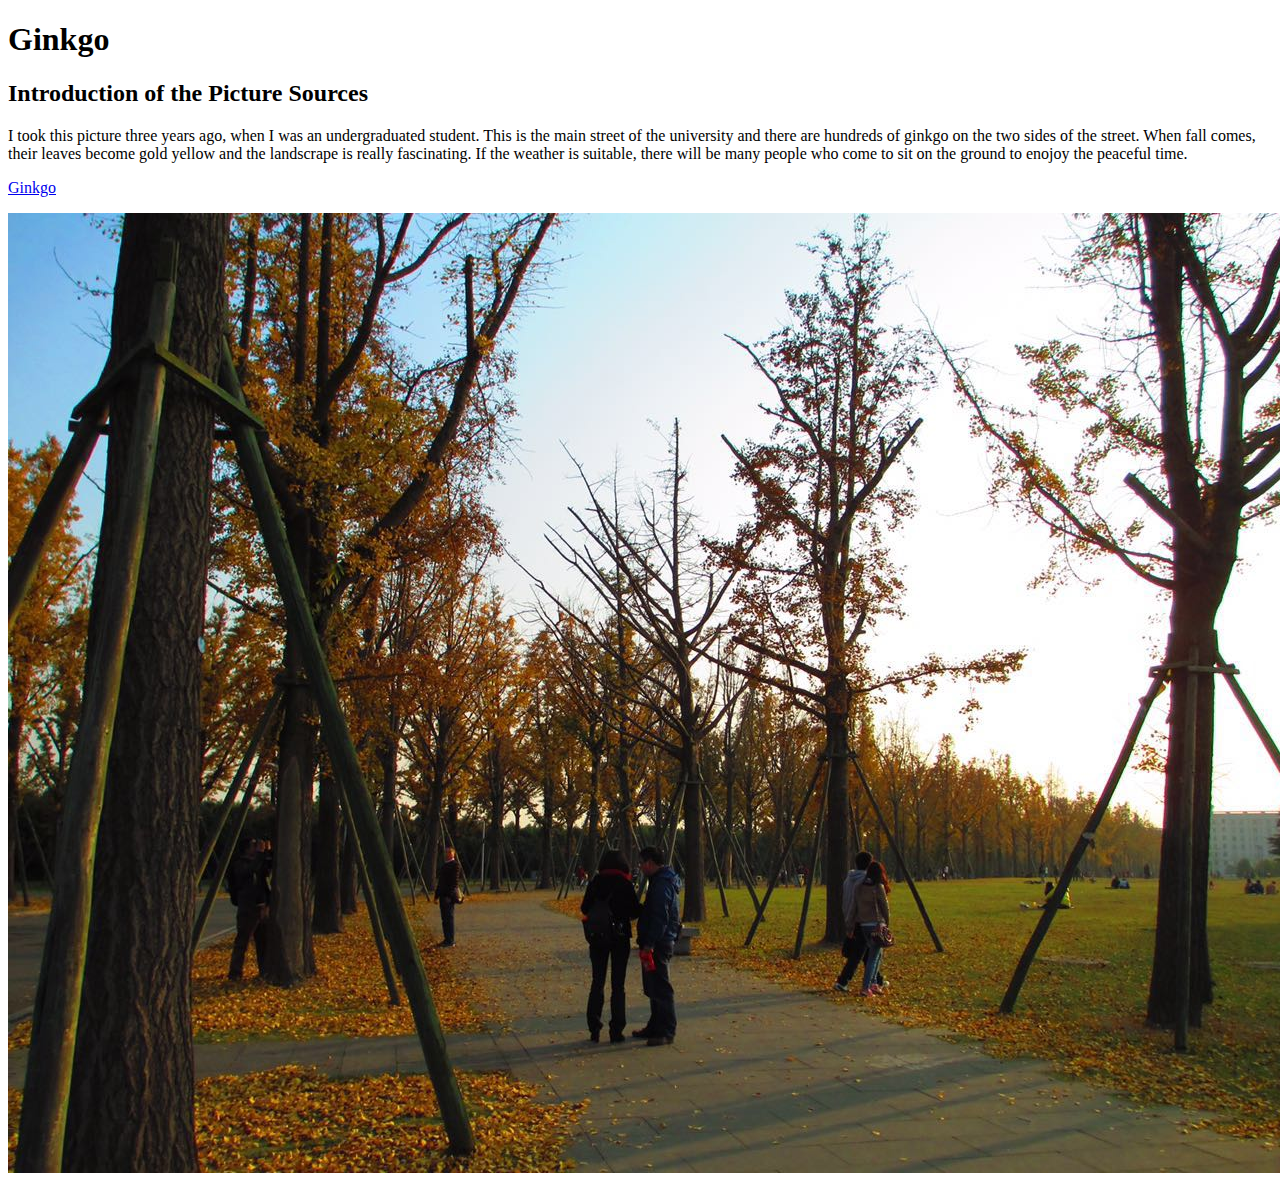
<file: assignment01/index.html>
<!DOCTYPE html>

<html>
<head>
    <meta charset="utf-8">
    <title>Ginkgo</title>
</head>

<body>
    <h1>Ginkgo</h1>
    <div>
    <h2>Introduction of the Picture Sources</h2>
    <p>I took this picture three years ago, when I was an undergraduated student. This is the main street of the university and there are hundreds of ginkgo on the two sides of the street. When fall comes, their leaves become gold yellow and the landscrape is really fascinating. If the weather is suitable, there will be many people who come to sit on the ground to enojoy the peaceful time.</p>
    </div>
    <p><a href="ginkgo.html">Ginkgo</a></p>
    <img src="images/ginkgo1.jpeg" alt="Ginkgo Picture">
</body>

</html>
</file>
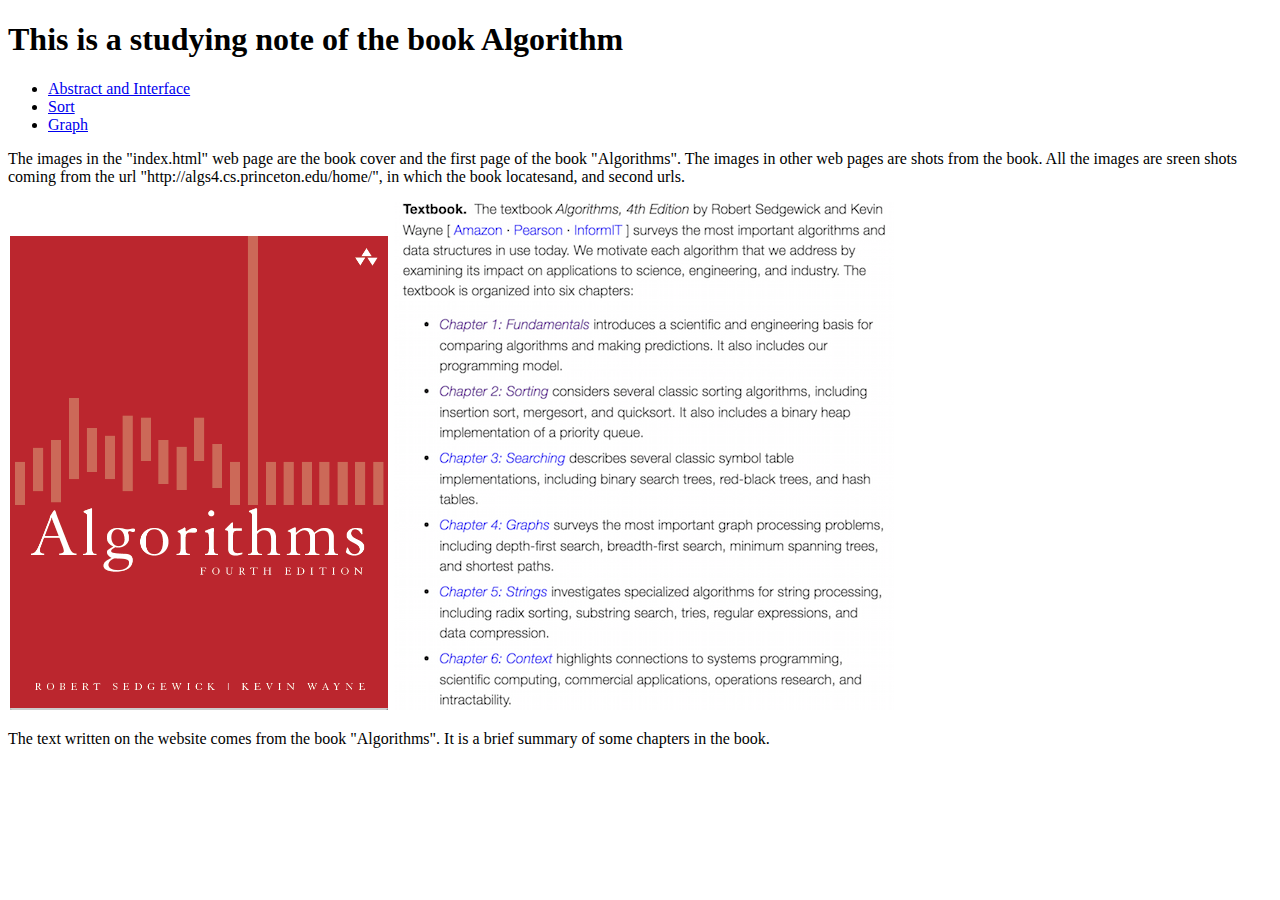
<file: assignment02/index.html>
<!DOCTYPE html>

<html>
<head>
    <meta charset="utf-8">
    <title>Basic Java Knowledge</title>
    <meta name="author" content="Runyu Zhang">
</head>

<body>

<div id="banner">
    <h1>This is a studying note of the book Algorithm</h1>
</div>

<div id="nav_bar">
    <ul>
        <li><a href="abstract.html">Abstract and Interface</a></li>
        <li><a href="sort.html" target="_blank">Sort</a></li>
        <li><a href="graph.html" target="_blank">Graph</a></li>
    </ul>
</div> <!-- end of navigation bar div-->


<div id="source">

    <div id="image">
        <p><span class="note">The images in the "index.html" web page are the book cover and the first page of the book "Algorithms". The images in other web pages are shots from the book.</span><span id="declare"> All the images are sreen shots coming from the url "http://algs4.cs.princeton.edu/home/", in which the book locatesand, and second urls.</span></p>
        <img src="images/cover.png" alt="cover">
        <img src="images/firstpage.png" alt="first page">
    </div> <!-- end of text div-->

    <div id="text">
        <p><span class="note">The text written on the website comes from the book "Algorithms".</span> It is a brief summary of some chapters in the book.</p>
    </div> <!-- end of text div-->

</div> <!-- end of source div-->


</body>

</html>
</file>
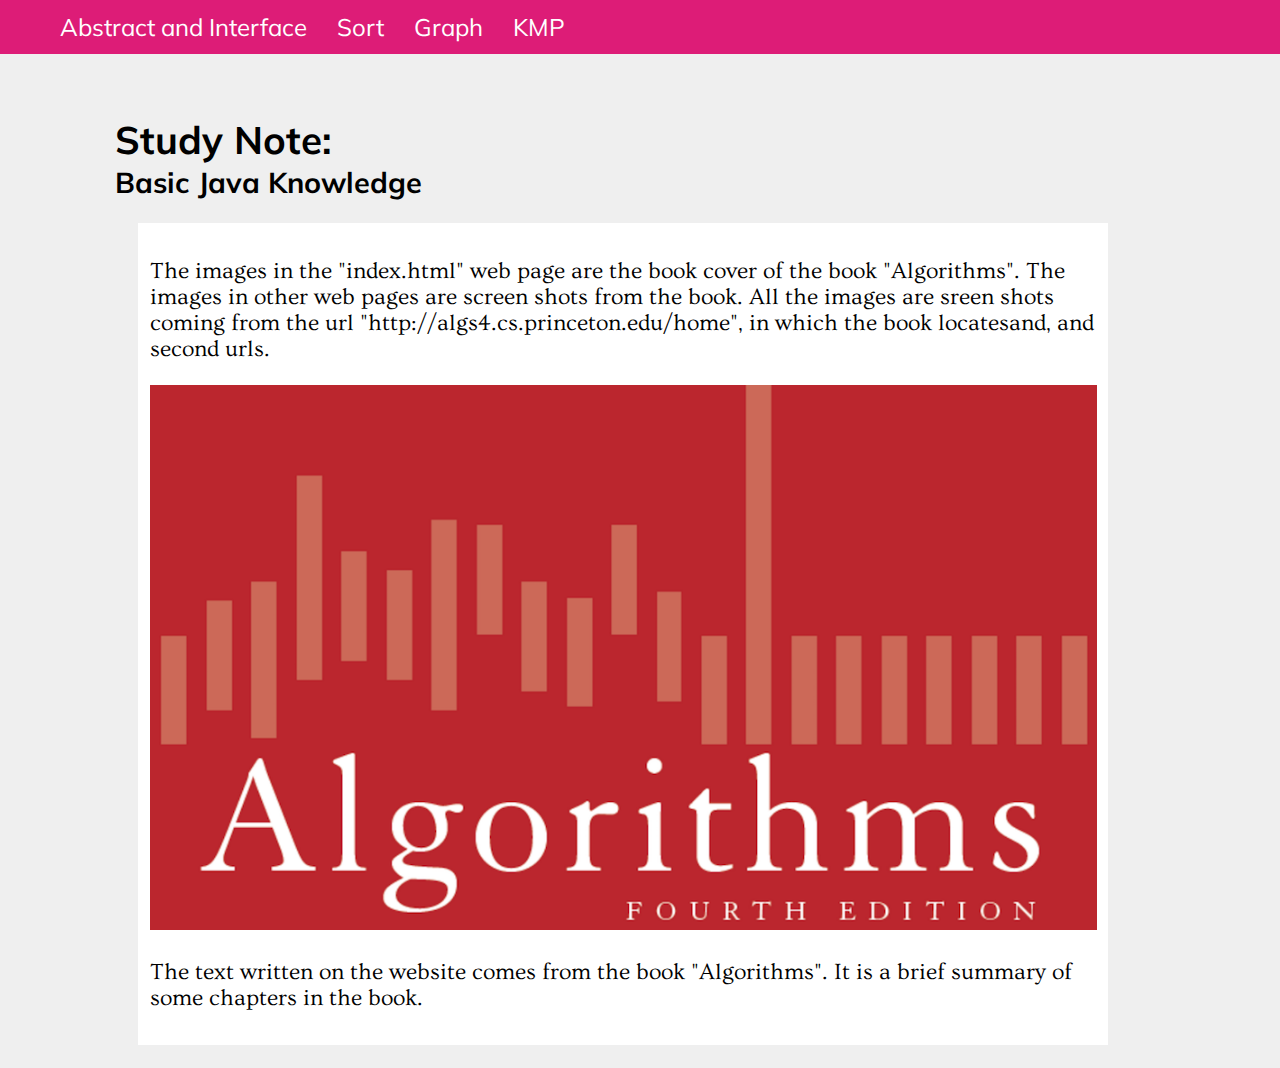
<file: assignment05/index.html>
<!DOCTYPE html>

<html>
<head>
    <meta charset="utf-8">
    <title>This is a studying note of the book Algorithm</title>
    <meta name="author" content="Runyu Zhang">
    <link rel="stylesheet" type="text/css" href="css/style.css" />
    <link rel="stylesheet" type="text/css" href="https://fonts.googleapis.com/css?family=Ovo" />
    <link rel="stylesheet" type="text/css" href="https://fonts.googleapis.com/css?family=Muli" />
</head>

<body>

<div id="nav_bar">
    <span>Abstract and Interface</span>
    <span>Sort</span>
    <span>Graph</span>
    <span>KMP</span>
</div> <!-- end of navigation bar div-->

<div id="banner_text">
    <h1>Study Note:</h1>
    <h2>Basic Java Knowledge</h2>
</div>

<div id="container">
<div id="content">

    <div id="image">
        <p><span class="note">The images in the "index.html" web page are the book cover of the book "Algorithms". The images in other web pages are screen shots from the book.</span><span id="declare"> All the images are sreen shots coming from the url "http://algs4.cs.princeton.edu/home", in which the book locatesand, and second urls.</span></p>
    </div> <!-- end of image div-->

    <div id="banner">
        <img src="images/algorithm.png" alt="book title">
    </div>
    
    <div id="text">
        <p><span class="note">The text written on the website comes from the book "Algorithms".</span> It is a brief summary of some chapters in the book.</p>
    </div> <!-- end of text div-->
</div> <!-- end of the content div -->



</div> <!-- end of the container div -->

</body>

</html>
</file>
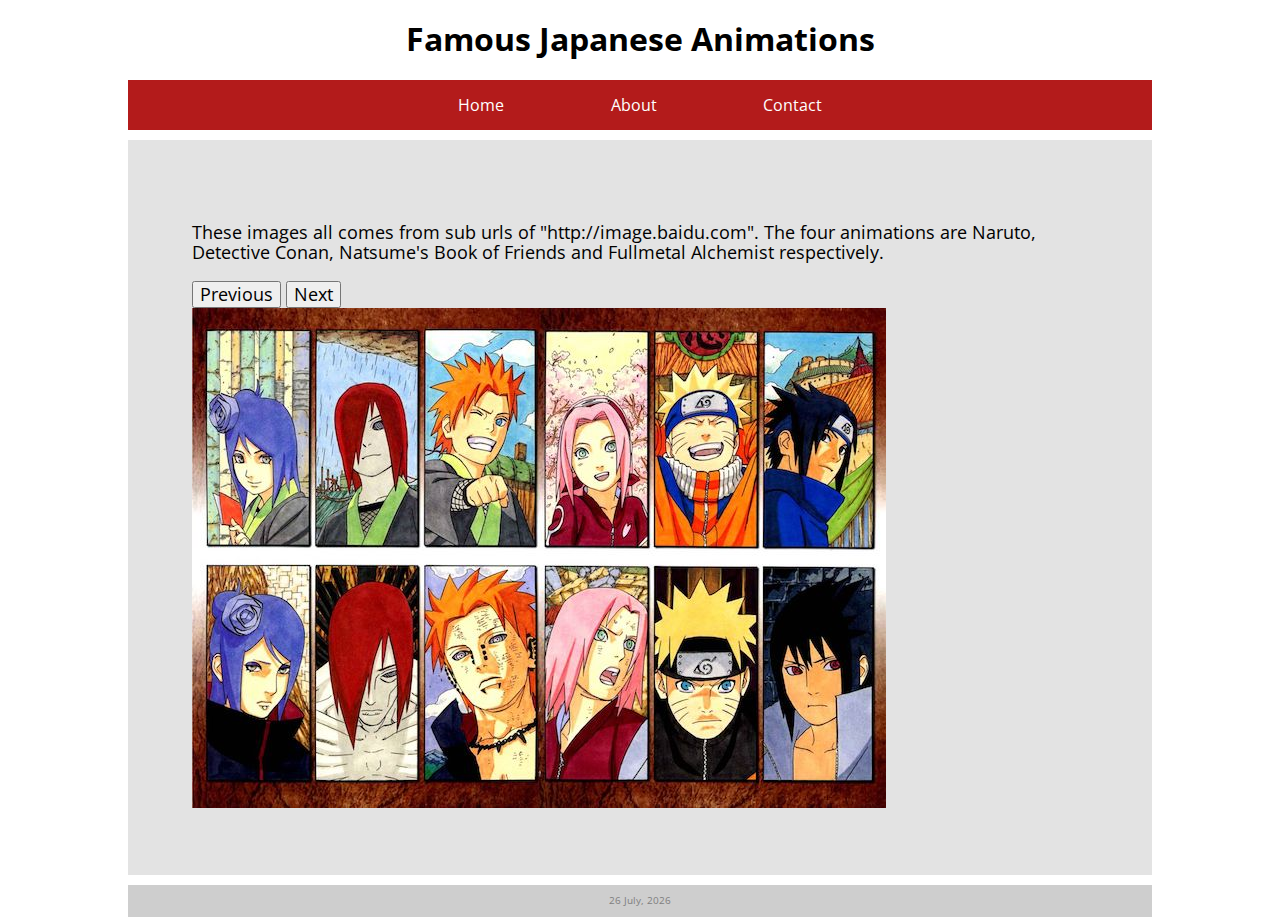
<file: assignment06/index.html>
<!DOCTYPE html>
<html>
<head>
    <meta charset="utf-8">
    <title>Japanese Animations</title>
    <link rel="stylesheet" type="text/css" href="styles/normalize.min.css">
    <link rel="stylesheet" type="text/css" href="styles/site.css">
    <link rel="stylesheet" type="text/css" href="styles/styles.css">
    <script src="js/main.js"></script>
</head>
<body>
    <div id="title">
        <h1>Famous Japanese Animations</h1>
    </div>
    <nav>
        <a href="index.html">Home</a>
        <a href="about.html">About</a>
        <a href="contact.html">Contact</a>
    </nav>
    <div id="container">
        <p>These images all comes from sub urls of "http://image.baidu.com". The four animations are Naruto, Detective Conan, Natsume's Book of Friends and Fullmetal Alchemist respectively.</p>

        <div id="button_container">
            <button onclick="animation(-1)">Previous</button> 
            <button onclick="animation(1)">Next</button>      
        </div> <!-- end of button_container div -->

        <div id="image_container">
            <img id="animation_image" src="images/animation01.png" alt="Animation Image">
        </div> <!-- end of image  -->
    </div> <!-- end of container -->
    <footer></footer>
</body>
</html>
</file>
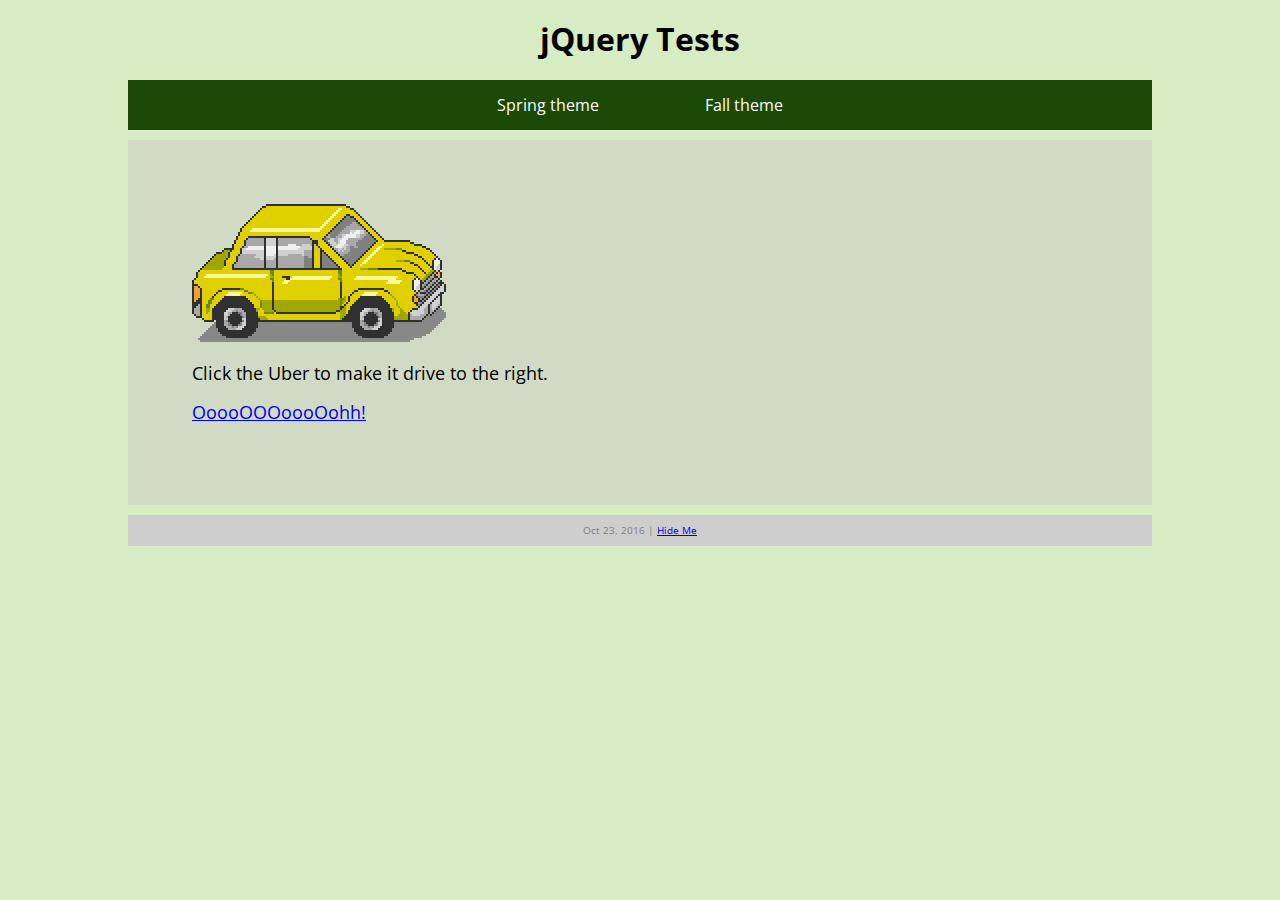
<file: assignment07/index.html>
<!DOCTYPE html>
<html>
  <head>
    <meta charset="utf-8">
    <title>INFO/CS 1300: Student Template</title>
    <link rel="stylesheet" type="text/css" href="styles/normalize.min.css">
    <link rel="stylesheet" type="text/css" href="styles/site.css">
    <link rel="stylesheet" type="text/css" href="styles/styles.css">
    <script src="https://ajax.googleapis.com/ajax/libs/jquery/3.1.1/jquery.min.js"></script>
    <script src="js/main.js"></script>
  </head>
  <body>
    <div id="title">
      <h1>jQuery Tests</h1>
    </div>
    <nav>
      <a href="#" onclick="setSpringTheme()">Spring theme</a>
      <a href="#" onclick="setFallTheme()">Fall theme</a>
    </nav>
    <div id="container">
      <!-- Image credit https://ssl-forum-files.fobby.net/forum_attachments/0018/0819/higherrestaxi.png -->
      <a id="car" href="#"><img src="images/taxi.png" alt="Uber" /></a>
      <p>
          Click the Uber to make it drive to the right.
      </p>
      <!-- Image credit http://vignette2.wikia.nocookie.net/pokemon/images/4/43/Ghooooooooost_Lavender_Town_Tone_Anecdote-s300x270-93824-580.png/revision/latest?cb=20111215005053 -->
      <img id="ghost" src="images/ghost.png" alt="Ghost" />
      <p>
          <a id="clicktext" href="#">OoooOOOoooOohh!</a>
      </p>
    </div>
    <footer>
      Oct 23, 2016 | <a id="date" href="#">Hide Me</a>
    </footer>
  </body>
</html>
</file>
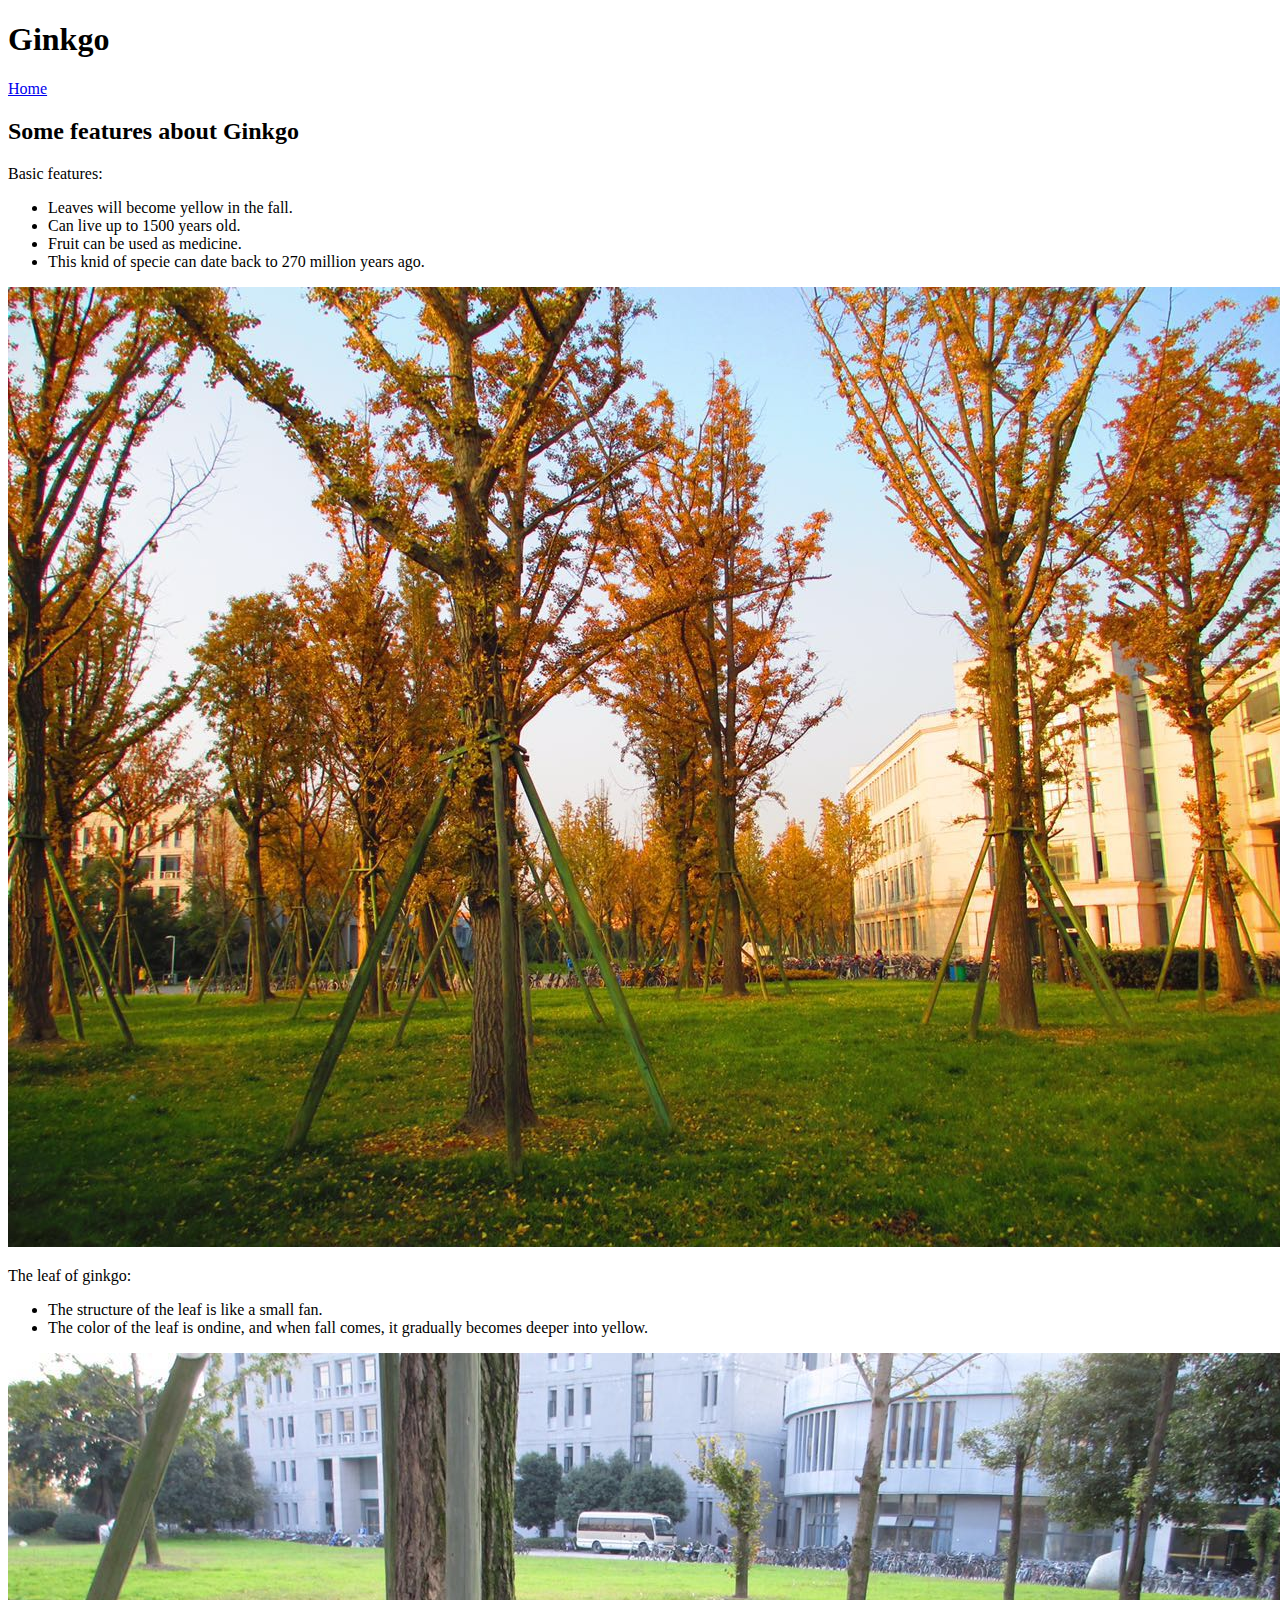
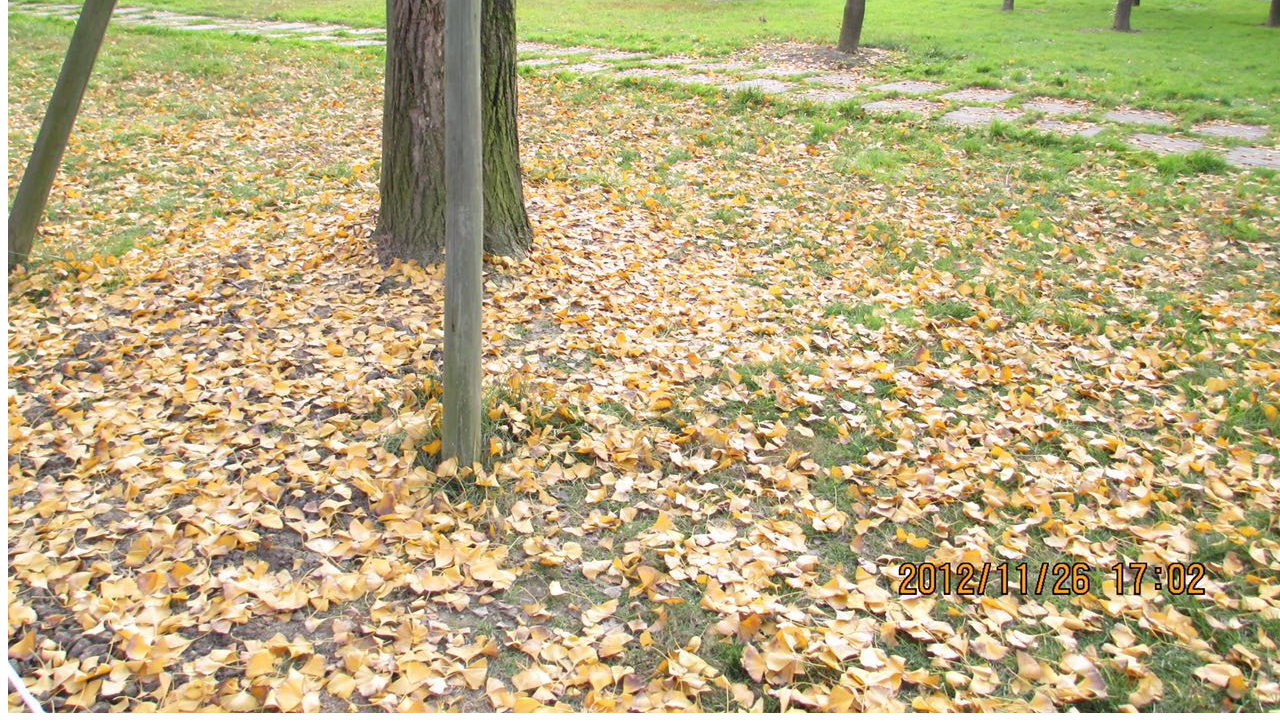
<file: assignment01/ginkgo.html>
<!DOCTYPE html>

<html>
<head>
    <meta charset="utf-8">
    <title>Ginkgo</title>
</head>

<body>

    <h1>Ginkgo</h1>
    <p><a href="index.html">Home</a></p>
    <h2>Some features about Ginkgo</h2>
    <p>Basic features:</p>
        <ul>
            <li>Leaves will become yellow in the fall.</li>
            <li>Can live up to 1500 years old.</li>
            <li>Fruit can be used as medicine.</li>
            <li>This knid of specie can date back to 270 million years ago.</li>
        </ul>
    <img src="images/ginkgo2.jpeg" alt="Ginkgo Picture">
    <p>The leaf of ginkgo:</p>
        <ul>
           <li>The structure of the leaf is like a small fan.</li>
           <li>The color of the leaf is ondine, and when fall comes, it gradually becomes deeper into yellow.</li>
        </ul>
    <img src="images/ginkgo3.jpeg" alt="Ginkgo Picture">

</body>

</html>
</file>
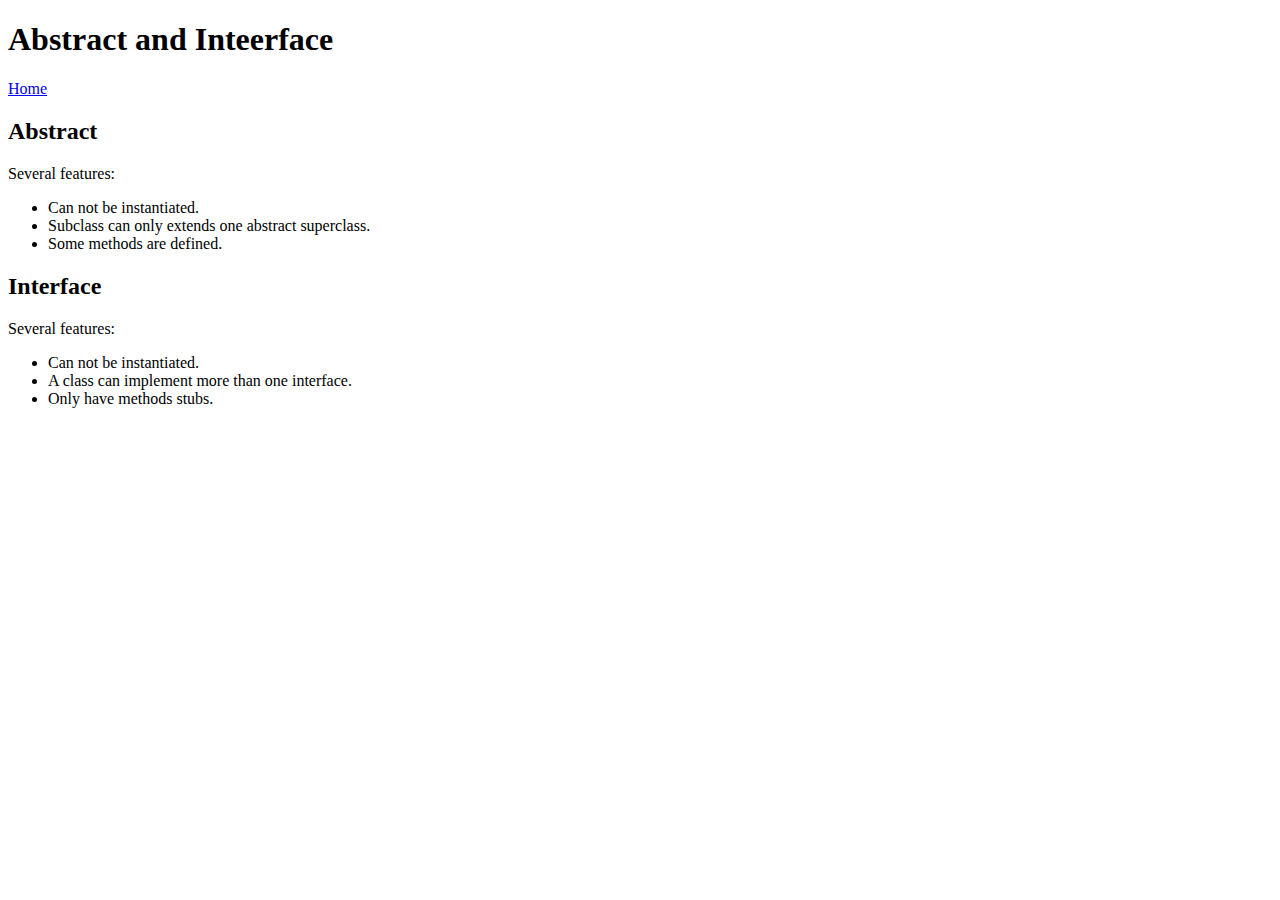
<file: assignment02/abstract.html>
<!DOCTYPE html>

<html>
<head>
    <meta charset="utf-8">
    <title>Abstract and Interface</title>
</head>

<body>

    <h1>Abstract and Inteerface</h1>
    <p><a href="index.html">Home</a></p>
<div id="abstract">
    <h2>Abstract</h2>
    <p><span id="list1">Several features:</span></p>
        <ul>
            <li>Can not be instantiated.</li>
            <li>Subclass can only extends one abstract superclass.</li>
            <li>Some methods are defined.</li>
        </ul>
</div> <!-- end of the abstract div-->

<div id="interface">
    <h2>Interface</h2>
    <p><span id="list2">Several features:</span></p>
        <ul>
           <li>Can not be instantiated.</li>
           <li>A class can implement more than one interface.</li>
           <li>Only have methods stubs.</li>
        </ul>
</div> <!-- end of the interface div -->

</body>

</html>
</file>
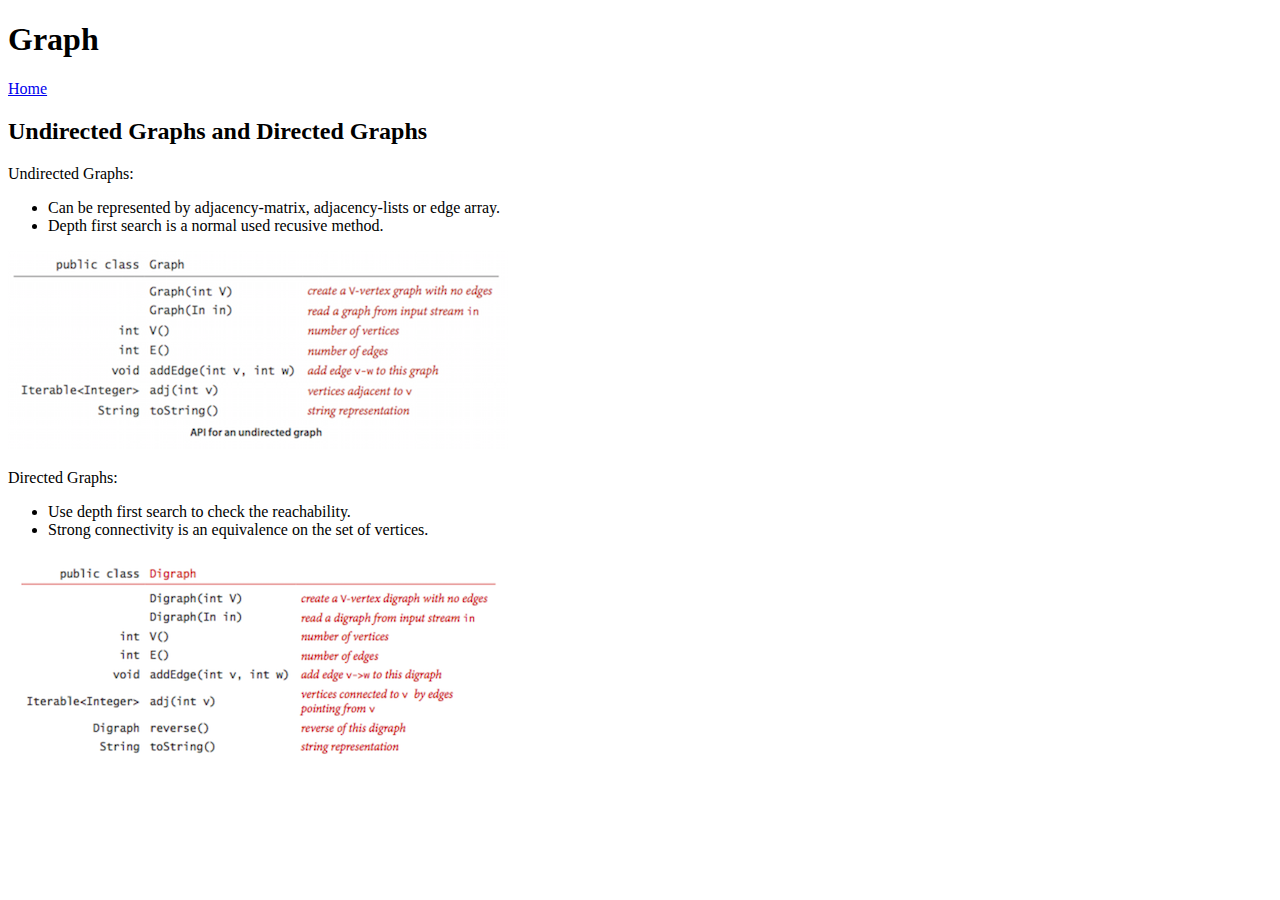
<file: assignment02/graph.html>
<!DOCTYPE html>

<html>
<head>
    <meta charset="utf-8">
    <title>Graph</title>
</head>

<body>

    <h1>Graph</h1>
    <p><a href="index.html">Home</a></p>
    <h2>Undirected Graphs and Directed Graphs</h2>
    <div id="undirected">
    <p>Undirected Graphs:</p>
        <ul>
            <li>Can be represented by adjacency-matrix, adjacency-lists or edge array.</li>
            <li>Depth first search is a normal used recusive method.</li>
        </ul>
    <img src="images/undirected.png" alt="undirected">
    </div> <!-- end of undirected div-->

    <div id="directed">
    <p>Directed Graphs:</p>
        <ul>
           <li>Use depth first search to check the reachability.</li>
           <li>Strong connectivity is an equivalence on the set of vertices.</li> 
        </ul>
    <img src="images/directed.png" alt="directed">
    </div> <!-- end of directed div-->

</body>

</html>
</file>
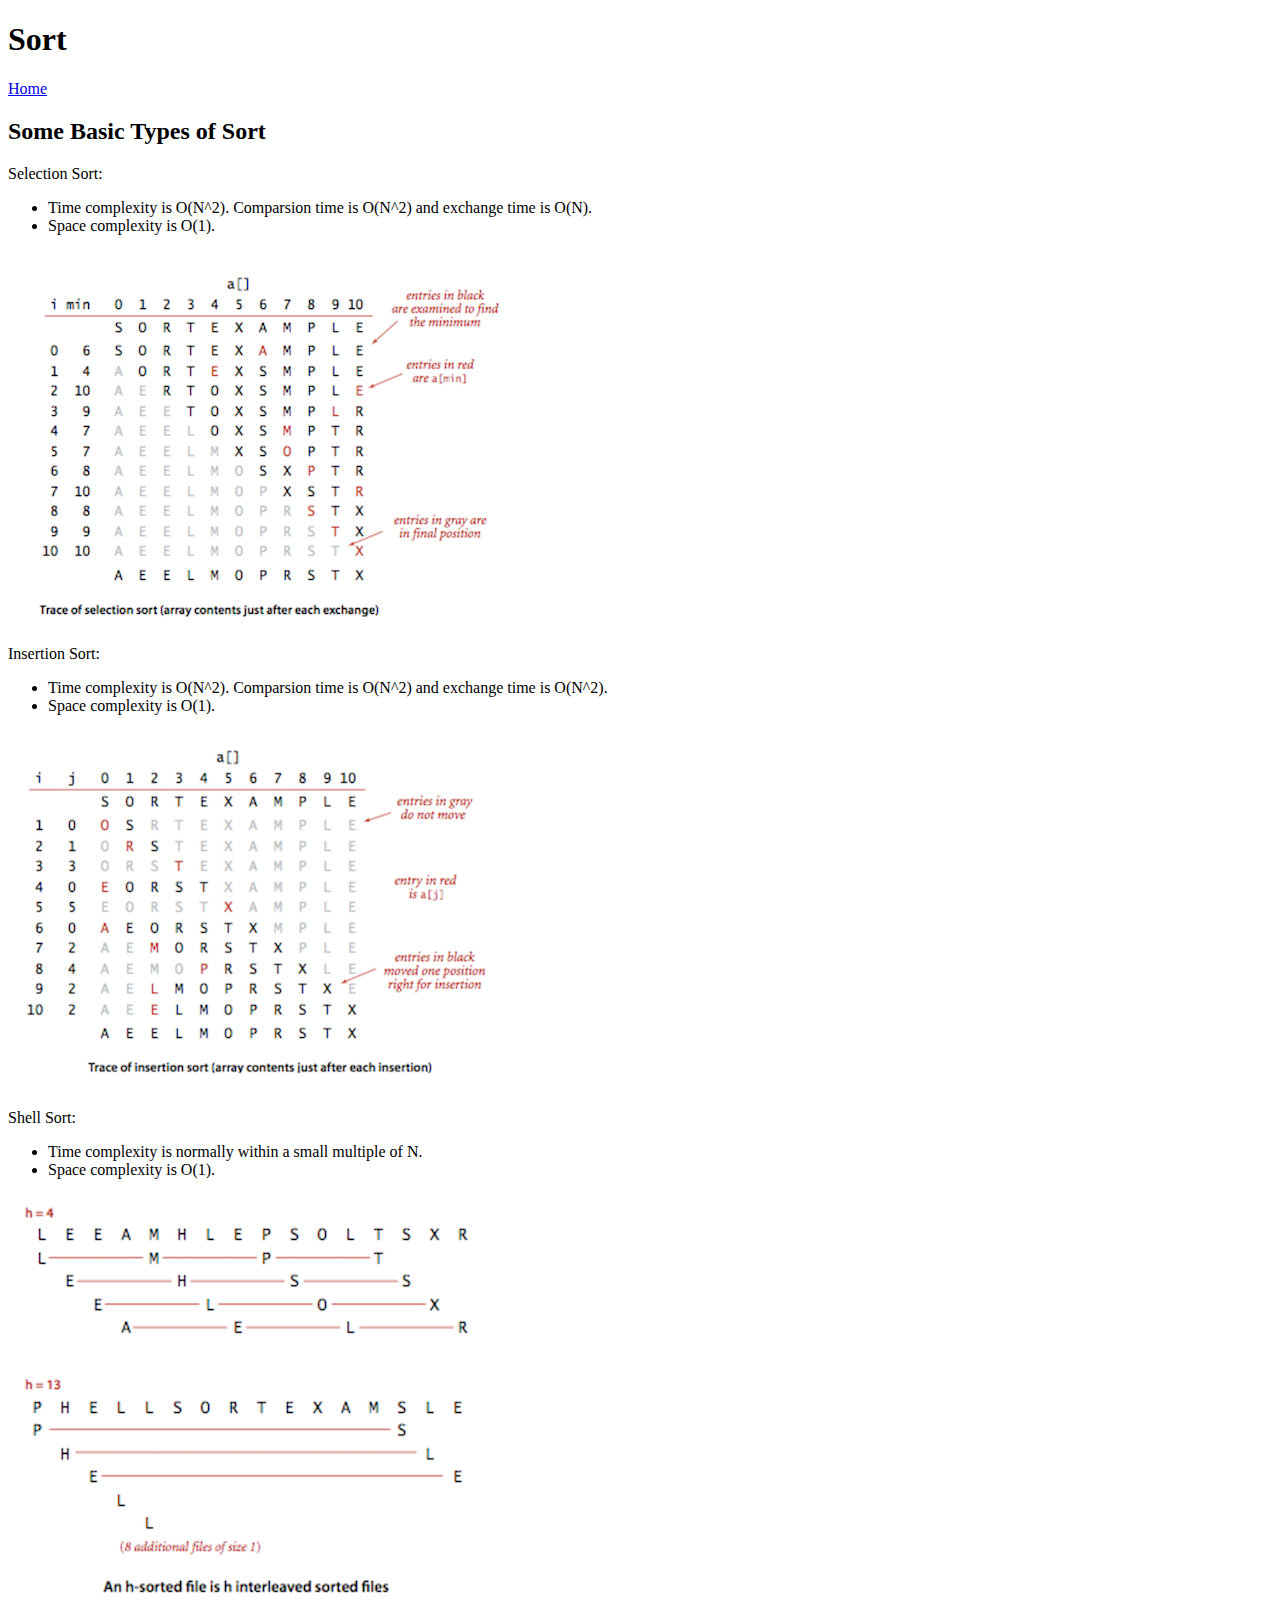
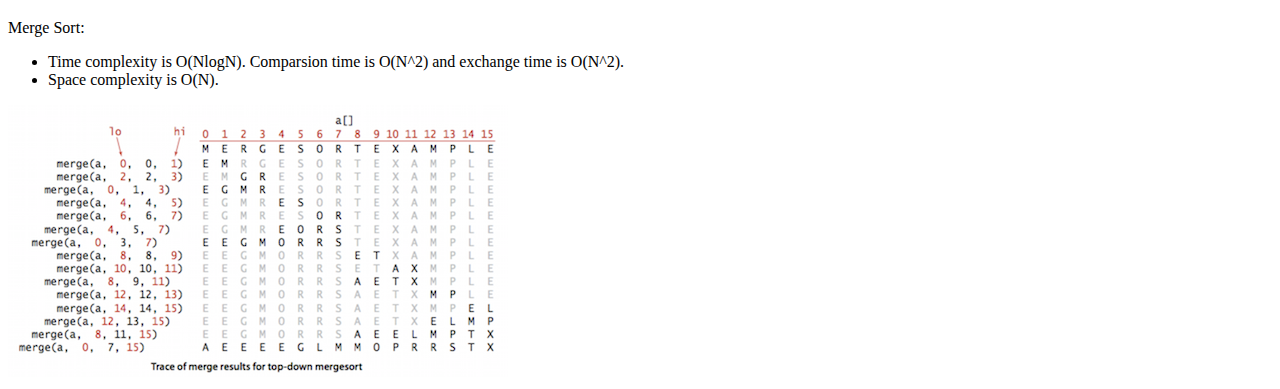
<file: assignment02/sort.html>
<!DOCTYPE html>

<html>
<head>
    <meta charset="utf-8">
    <title>Sort</title>
</head>

<body>

    <h1>Sort</h1>
    <p><a href="index.html">Home</a></p>
    <h2>Some Basic Types of Sort</h2>

    <div id="selection">
    <p>Selection Sort:</p>
        <ul>
            <li>Time complexity is O(N^2). Comparsion time is O(N^2) and exchange time is O(N).</li>
            <li>Space complexity is O(1).</li>
        </ul>
        <img src="images/selection.png" alt="selection">
    </div> <!-- end of selection div-->

    <div id="insertion">
    <p>Insertion Sort:</p>
        <ul>
            <li>Time complexity is O(N^2). Comparsion time is O(N^2) and exchange time is O(N^2).</li>
            <li>Space complexity is O(1).</li>
        </ul>
        <img src="images/insertion.png" alt="insertion">
    </div> <!-- end of insertion div-->

    <div id="shell">
    <p>Shell Sort:</p>
        <ul>
            <li>Time complexity is normally within a small multiple of N.</li>
            <li>Space complexity is O(1).</li>
        </ul>
        <img src="images/shell.png" alt="shell">
    </div> <!-- end of shell div-->

    <div id="merge">
    <p>Merge Sort:</p>
        <ul>
           <li>Time complexity is O(NlogN). Comparsion time is O(N^2) and exchange time is O(N^2).</li>
           <li>Space complexity is O(N).</li>
        </ul>
    <img src="images/merge.png" alt="merge">
    </div> <!-- end of merge div -->

</body>

</html>
</file>
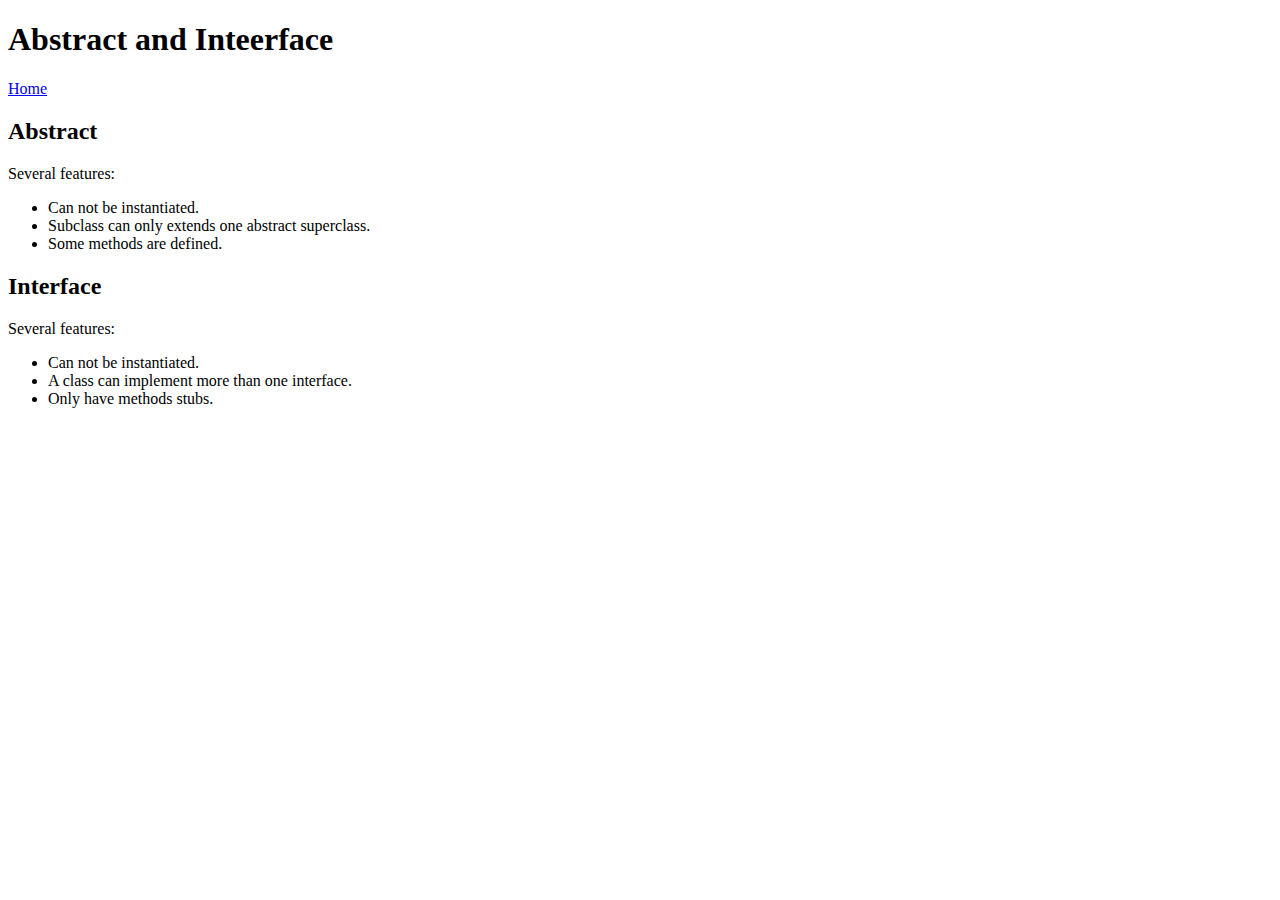
<file: assignment03/abstract.html>
<!DOCTYPE html>

<html>
<head>
    <meta charset="utf-8">
    <title>Abstract and Interface</title>
</head>

<body>

    <h1>Abstract and Inteerface</h1>
    <p><a href="index_s.html">Home</a></p>
<div id="abstract">
    <h2>Abstract</h2>
    <p><span id="list1">Several features:</span></p>
        <ul>
            <li>Can not be instantiated.</li>
            <li>Subclass can only extends one abstract superclass.</li>
            <li>Some methods are defined.</li>
        </ul>
</div> <!-- end of the abstract div-->

<div id="interface">
    <h2>Interface</h2>
    <p><span id="list2">Several features:</span></p>
        <ul>
           <li>Can not be instantiated.</li>
           <li>A class can implement more than one interface.</li>
           <li>Only have methods stubs.</li>
        </ul>
</div> <!-- end of the interface div -->

</body>

</html>
</file>
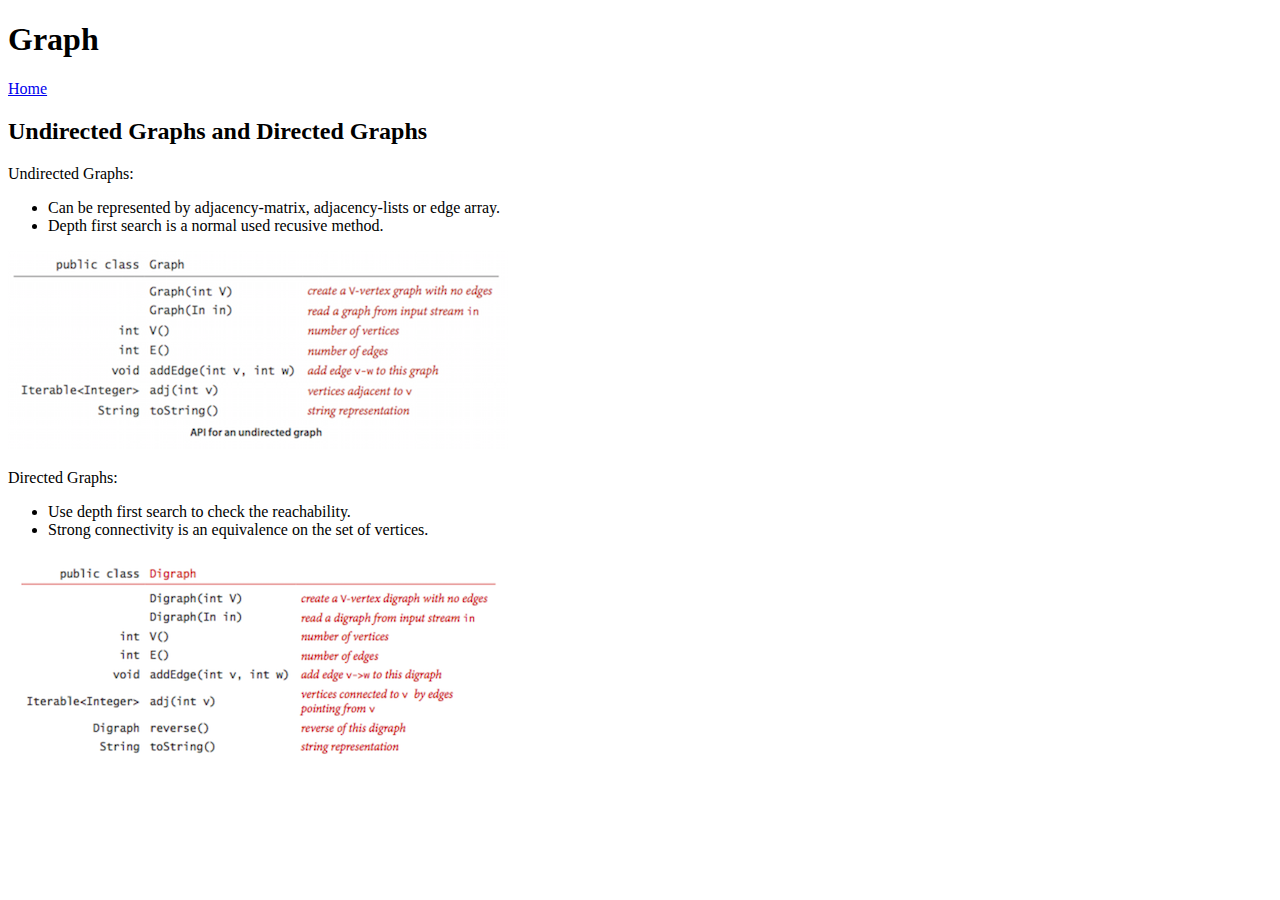
<file: assignment03/graph.html>
<!DOCTYPE html>

<html>
<head>
    <meta charset="utf-8">
    <title>Graph</title>
</head>

<body>

    <h1>Graph</h1>
    <p><a href="index_s.html">Home</a></p>
    <h2>Undirected Graphs and Directed Graphs</h2>
    <div id="undirected">
    <p>Undirected Graphs:</p>
        <ul>
            <li>Can be represented by adjacency-matrix, adjacency-lists or edge array.</li>
            <li>Depth first search is a normal used recusive method.</li>
        </ul>
    <img src="images/undirected.png" alt="undirected">
    </div> <!-- end of undirected div-->

    <div id="directed">
    <p>Directed Graphs:</p>
        <ul>
           <li>Use depth first search to check the reachability.</li>
           <li>Strong connectivity is an equivalence on the set of vertices.</li> 
        </ul>
    <img src="images/directed.png" alt="directed">
    </div> <!-- end of directed div-->

</body>

</html>
</file>
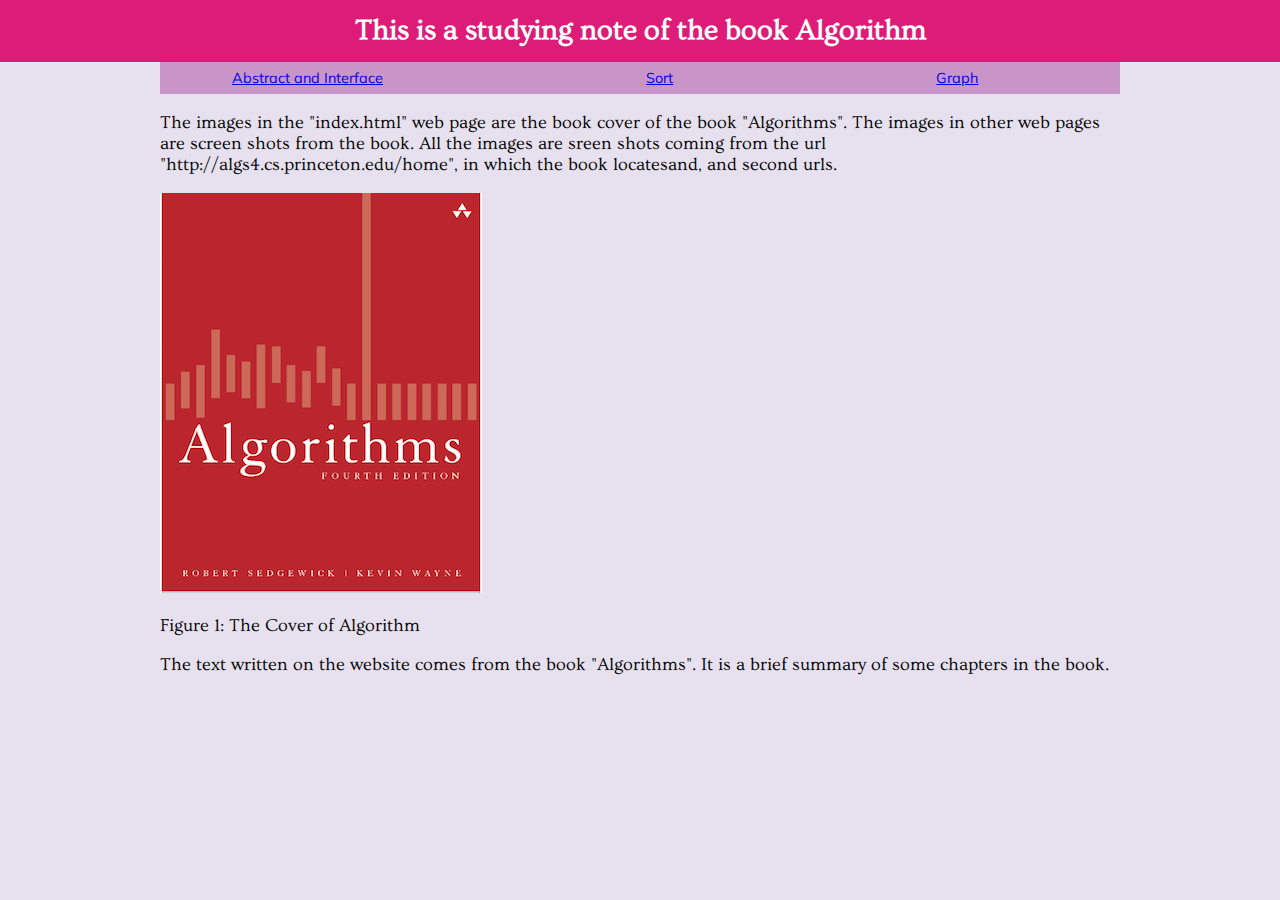
<file: assignment03/index_s.html>
<!DOCTYPE html>

<html>
<head>
    <meta charset="utf-8">
    <title>Basic Java Knowledge</title>
    <meta name="author" content="Runyu Zhang">
    <link rel="stylesheet" type="text/css" href="css/style.css" />
    <link rel="stylesheet" type="text/css" href="https://fonts.googleapis.com/css?family=Ovo" />
    <link rel="stylesheet" type="text/css" href="https://fonts.googleapis.com/css?family=Muli" />
</head>

<body>

<div id="banner">
    <h1>This is a studying note of the book Algorithm</h1>
</div>

<div id="nav_bar">

    <span id="span_first"><a href="abstract.html">Abstract and Interface</a></span>
    <span id="span_middle"><a href="sort.html" target="_blank">Sort</a></span>
    <span id="span_last"><a href="graph.html" target="_blank">Graph</a></span>

</div> <!-- end of navigation bar div-->

<div id="container">
<div id="content">

    <div id="image">
        <p><span class="note">The images in the "index.html" web page are the book cover of the book "Algorithms". The images in other web pages are screen shots from the book.</span><span id="declare"> All the images are sreen shots coming from the url "http://algs4.cs.princeton.edu/home", in which the book locatesand, and second urls.</span></p>
    </div> <!-- end of image div-->
    <div id="cover_image">
        <img src="images/cover.png" alt="cover">
        <p class="caption">Figure 1: The Cover of Algorithm</p>
    </div> <!-- end of the cover image -->
    <div id="text">
        <p><span class="note">The text written on the website comes from the book "Algorithms".</span> It is a brief summary of some chapters in the book.</p>
    </div> <!-- end of text div-->

</div> <!-- end of the content div -->
</div> <!-- end of the container div -->

</body>

</html>
</file>
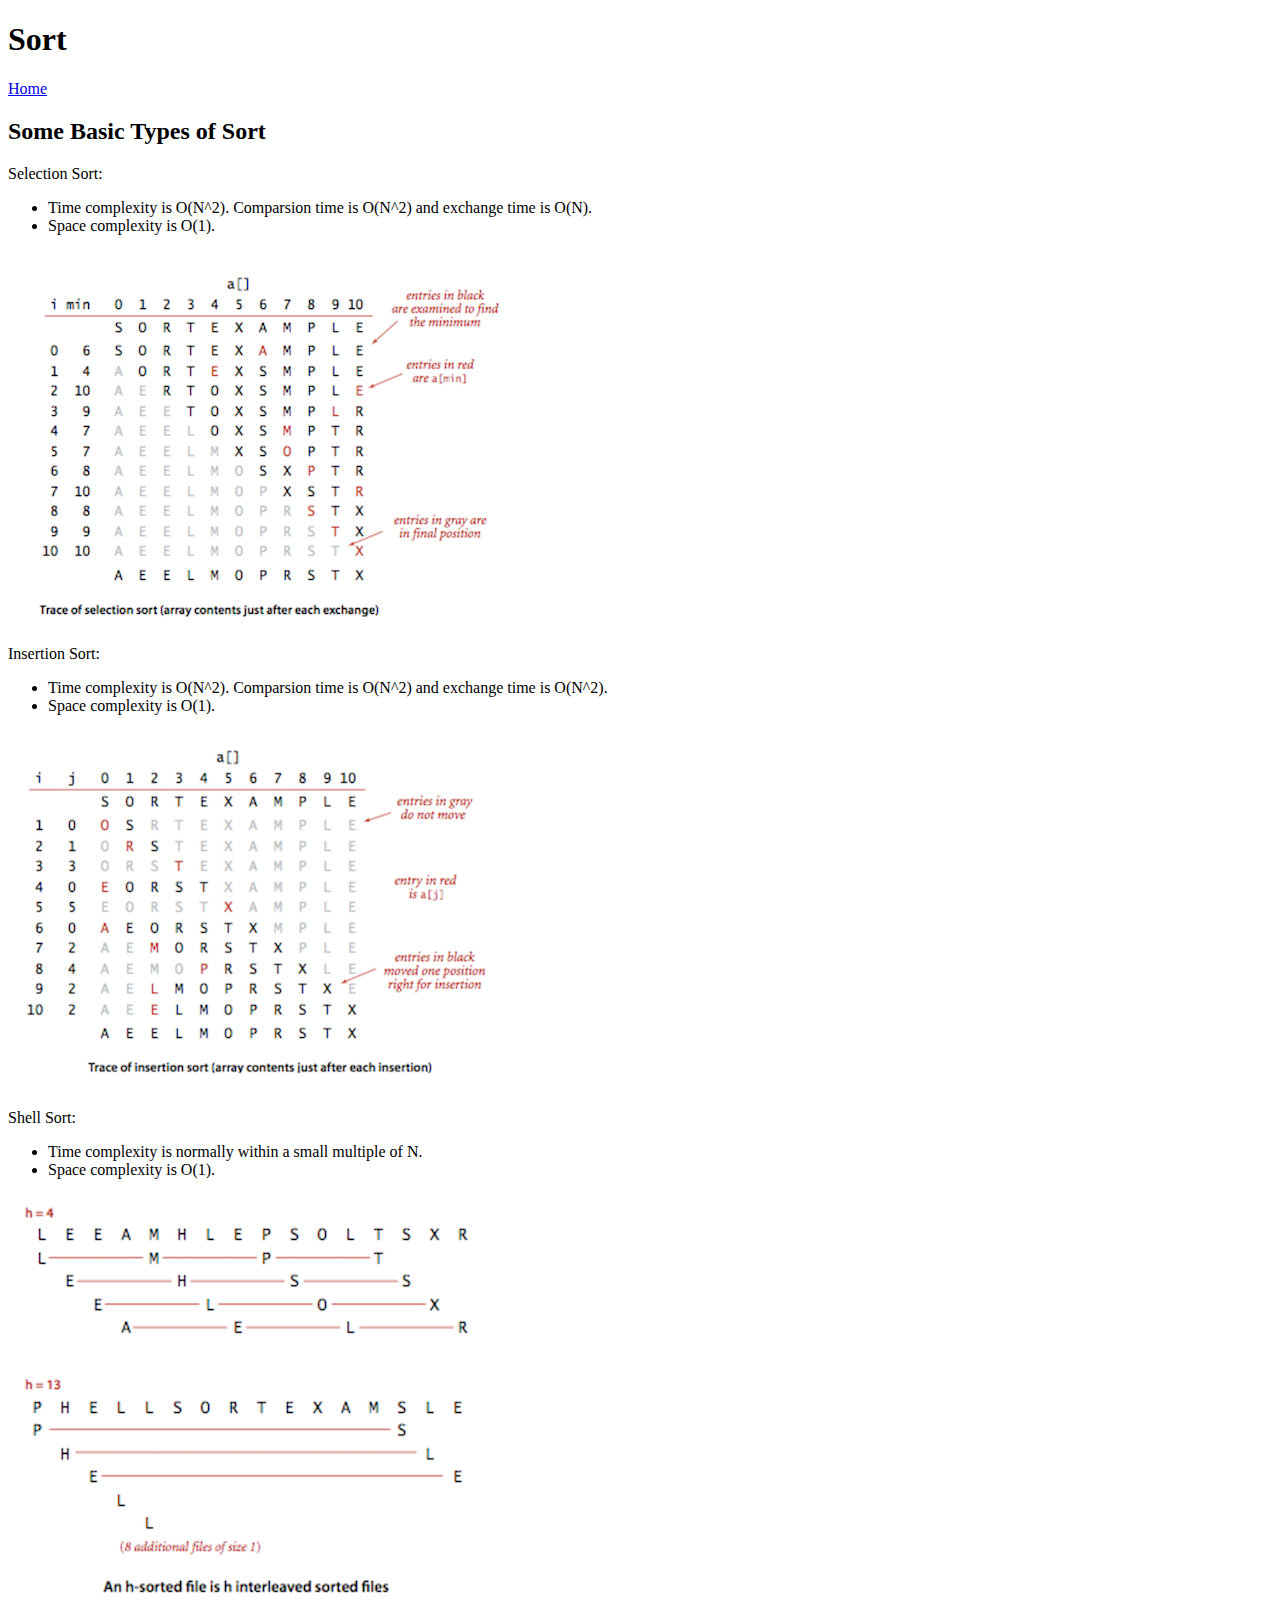
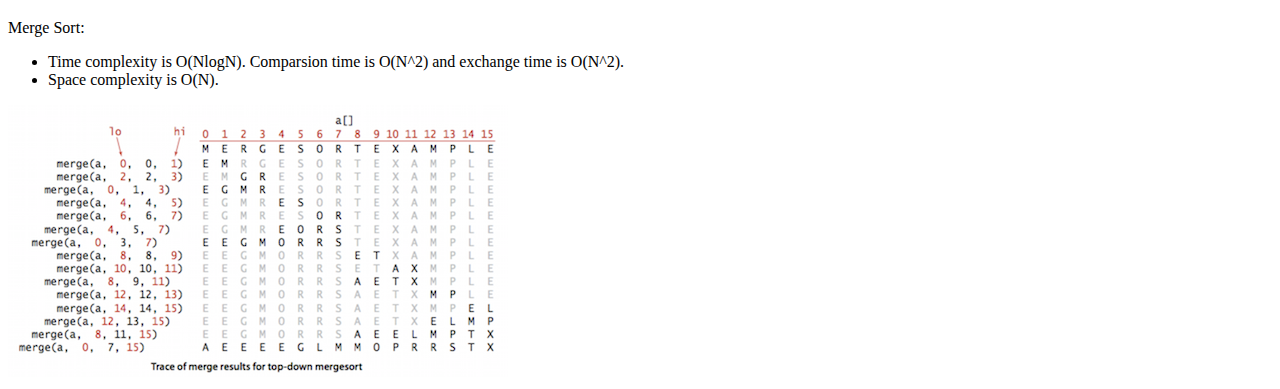
<file: assignment03/sort.html>
<!DOCTYPE html>

<html>
<head>
    <meta charset="utf-8">
    <title>Sort</title>
</head>

<body>

    <h1>Sort</h1>
    <p><a href="index_s.html">Home</a></p>
    <h2>Some Basic Types of Sort</h2>

    <div id="selection">
    <p>Selection Sort:</p>
        <ul>
            <li>Time complexity is O(N^2). Comparsion time is O(N^2) and exchange time is O(N).</li>
            <li>Space complexity is O(1).</li>
        </ul>
        <img src="images/selection.png" alt="selection">
    </div> <!-- end of selection div-->

    <div id="insertion">
    <p>Insertion Sort:</p>
        <ul>
            <li>Time complexity is O(N^2). Comparsion time is O(N^2) and exchange time is O(N^2).</li>
            <li>Space complexity is O(1).</li>
        </ul>
        <img src="images/insertion.png" alt="insertion">
    </div> <!-- end of insertion div-->

    <div id="shell">
    <p>Shell Sort:</p>
        <ul>
            <li>Time complexity is normally within a small multiple of N.</li>
            <li>Space complexity is O(1).</li>
        </ul>
        <img src="images/shell.png" alt="shell">
    </div> <!-- end of shell div-->

    <div id="merge">
    <p>Merge Sort:</p>
        <ul>
           <li>Time complexity is O(NlogN). Comparsion time is O(N^2) and exchange time is O(N^2).</li>
           <li>Space complexity is O(N).</li>
        </ul>
    <img src="images/merge.png" alt="merge">
    </div> <!-- end of merge div -->

</body>

</html>
</file>
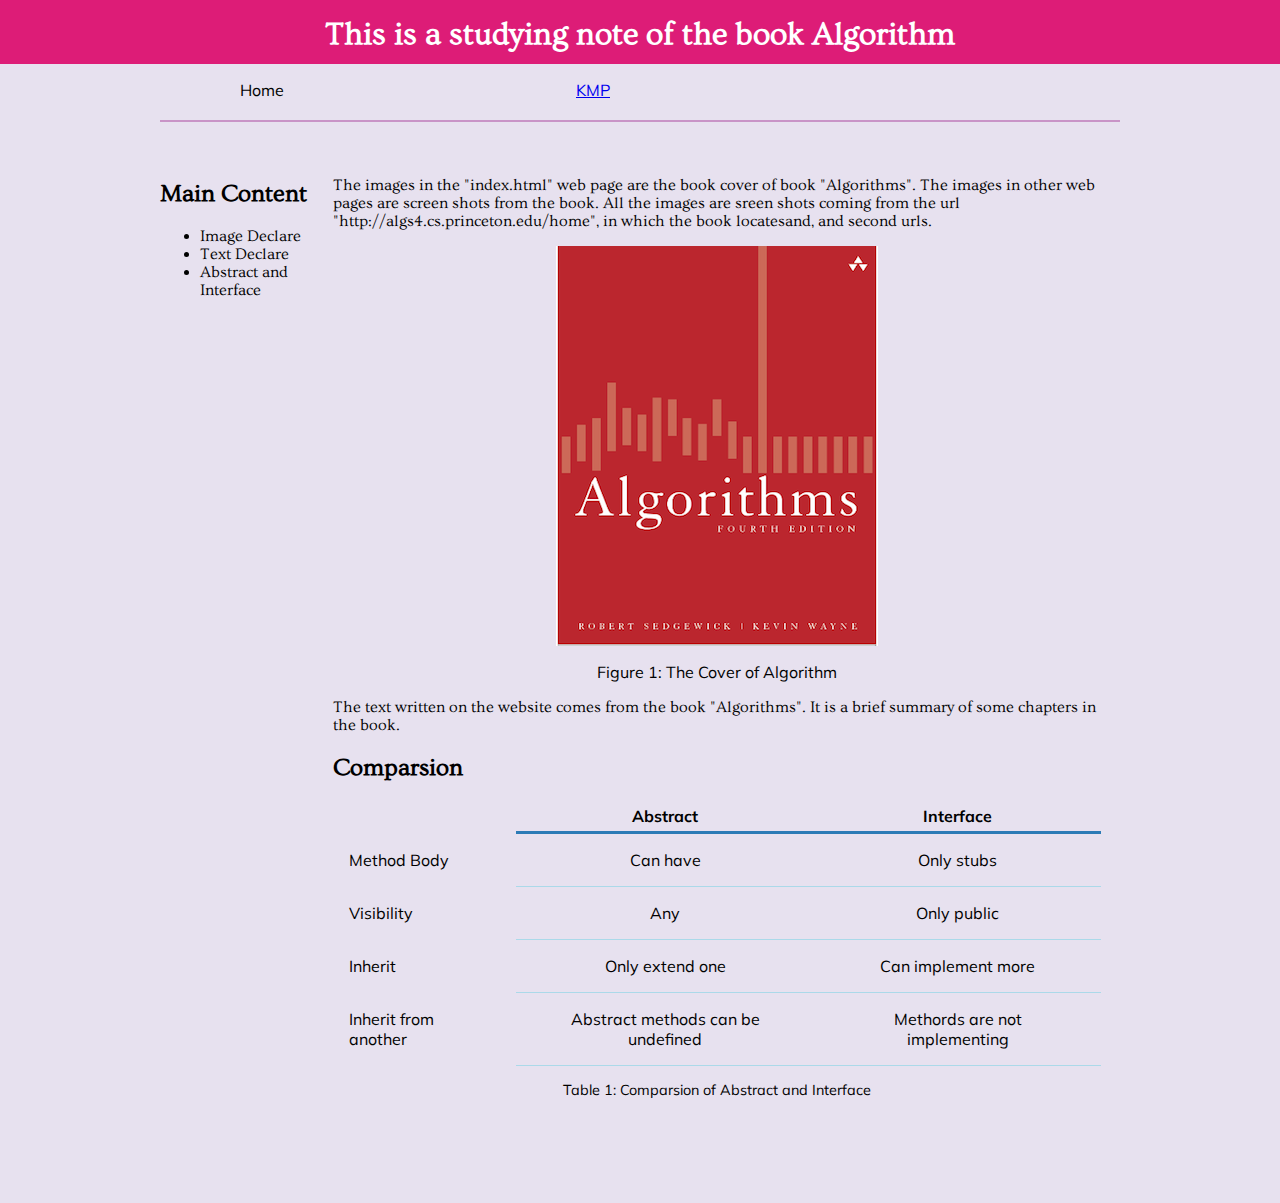
<file: assignment04/index_s.html>
<!DOCTYPE html>

<html>
<head>
    <meta charset="utf-8">
    <title>Basic Java Knowledge</title>
    <meta name="author" content="Runyu Zhang">
    <link rel="stylesheet" type="text/css" href="css/style.css" />
    <link rel="stylesheet" type="text/css" href="https://fonts.googleapis.com/css?family=Ovo" />
    <link rel="stylesheet" type="text/css" href="https://fonts.googleapis.com/css?family=Muli" />
</head>

<body>

<div id="sticky_header">

    <div id="banner">
        <h1>This is a studying note of the book Algorithm</h1>
    </div>

    <div id="nav_bar">
        <span id="span_first">Home</span>
        <span id="span_middle"><a href="kmp.html" target="_blank">KMP</a></span>
    </div> <!-- end of navigation bar div-->

</div> <!-- end of sticky header -->

<div id="container">
<div id="content">
    <div id="center">
    <div id="image">
        <p><span class="note">The images in the "index.html" web page are the book cover of book "Algorithms". The images in other web pages are screen shots from the book.</span><span id="declare"> All the images are sreen shots coming from the url "http://algs4.cs.princeton.edu/home", in which the book locatesand, and second urls.</span></p>
        <div class="image_box">
            <img src="images/cover.png" alt="cover">
            <p class="caption">Figure 1: The Cover of Algorithm</p>
        </div> <!-- end of the cover image -->
    </div> <!-- end of image div-->

    <div id="text">
        <p><span class="note">The text written on the website comes from the book "Algorithms".</span> It is a brief summary of some chapters in the book.</p>
    </div> <!-- end of text div-->

    <div id="main_content">
    <h2>Comparsion</h2>
            <table>
                <caption>Table 1: Comparsion of Abstract and Interface</caption>
                <tr>
                    <td></td>   <!-- header cell -->
                    <th>Abstract</th>
                    <th>Interface</th>
                </tr>
                <tr>
                    <td>Method Body</td>
                    <td>Can have</td>
                    <td>Only stubs</td>
                </tr>
                <tr>
                    <td>Visibility</td>
                    <td>Any</td>
                    <td>Only public</td>
                </tr>
                <tr>
                    <td>Inherit</td>
                    <td>Only extend one</td>
                    <td>Can implement more</td>
                </tr>
                <tr>
                    <td>Inherit from another</td>
                    <td>Abstract methods can be undefined</td>
                    <td>Methords are not implementing</td>
                </tr>
            </table>
    </div> <!-- end of main content -->
    
    </div> <!-- end of center part -->

    <div id="discription">
        <h2>Main Content</h2>
        <ul>
            <li>Image Declare</li>
            <li>Text Declare</li>
            <li>Abstract and Interface</li>
        </ul>

    </div> <!-- end of discription div-->

</div> <!-- end of the content div -->
</div> <!-- end of the container div -->

</body>

</html>
</file>
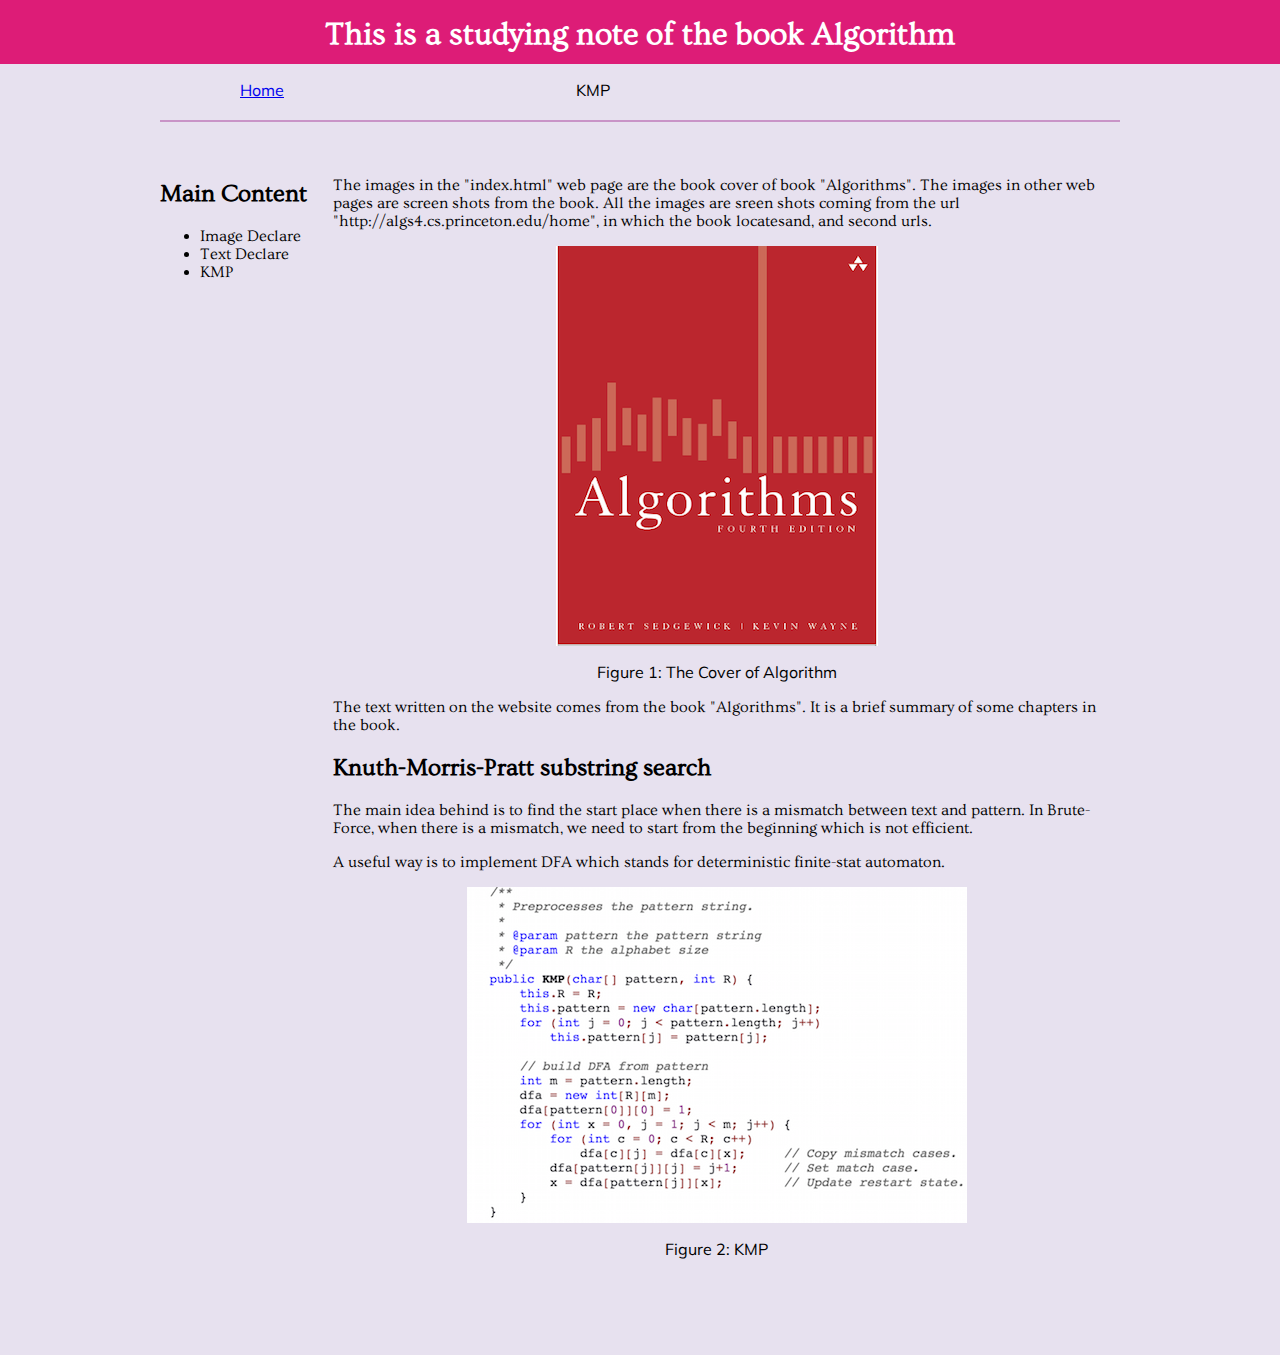
<file: assignment04/kmp.html>
<!DOCTYPE html>

<html>
<head>
    <meta charset="utf-8">
    <title>Basic Java Knowledge</title>
    <meta name="author" content="Runyu Zhang">
    <link rel="stylesheet" type="text/css" href="css/style.css" />
    <link rel="stylesheet" type="text/css" href="https://fonts.googleapis.com/css?family=Ovo" />
    <link rel="stylesheet" type="text/css" href="https://fonts.googleapis.com/css?family=Muli" />
</head>

<body>

<div id="sticky_header">

    <div id="banner">
        <h1>This is a studying note of the book Algorithm</h1>
    </div>

    <div id="nav_bar">
        <span id="span_first"><a href="index_s.html" target="_blank">Home</a></span>
        <span id="span_middle">KMP</span>
    </div> <!-- end of navigation bar div-->

</div> <!-- end of sticky header -->

<div id="container">
<div id="content">
    <div id="center">
    <div id="image">
        <p><span class="note">The images in the "index.html" web page are the book cover of book "Algorithms". The images in other web pages are screen shots from the book.</span><span id="declare"> All the images are sreen shots coming from the url "http://algs4.cs.princeton.edu/home", in which the book locatesand, and second urls.</span></p>
        <div class="image_box">
            <img src="images/cover.png" alt="cover">
            <p class="caption">Figure 1: The Cover of Algorithm</p>
        </div> <!-- end of the cover image -->
    </div> <!-- end of image div-->

    <div id="text">
        <p><span class="note">The text written on the website comes from the book "Algorithms".</span> It is a brief summary of some chapters in the book.</p>
    </div> <!-- end of text div-->

    <div id="main_content">
         <h2>Knuth-Morris-Pratt substring search</h2>
         <p>The main idea behind is to find the start place when there is a mismatch between text and pattern. In Brute-Force, when there is a mismatch, we need to start from the beginning which is not efficient.</p>
         <p>A useful way is to implement DFA which stands for deterministic finite-stat automaton.</p>
         <div class="image_box">
             <img src="images/kmp.png" alt="kmp">
             <p class="caption">Figure 2: KMP</p>
        </div> <!-- end of kmp image -->
    </div> <!-- end of main content -->
    
    </div> <!-- end of center part -->

    <div id="discription">
        <h2>Main Content</h2>
        <ul>
            <li>Image Declare</li>
            <li>Text Declare</li>
            <li>KMP</li>
        </ul>

    </div> <!-- end of discription div-->

</div> <!-- end of the content div -->
</div> <!-- end of the container div -->

</body>

</html>
</file>
<file: assignment06/styles/site.css>
/**
* This file provides the general structure of this site.
* There is no "minimal" version of this file; what you see is exactly what's included on your site.
*/
@import 'https://fonts.googleapis.com/css?family=Open+Sans';
body {
  background-color: white;
  font-family: 'Open Sans', sans-serif;
}

/* Site Template */
#title h1 {
  text-align: center;
}

/* Navigation */
nav {
  background-color: #b31b1b;
  margin: 0 auto 10px auto;
  padding: 0;
  text-align: center;
  width: 80%;
}

nav a {
  color: white;
  display: inline-block;
  height: 50px;
  line-height: 50px;
  margin: 0 auto;
  padding: 0 5%;
  text-decoration: none;
  transition: 0.3s;
}

nav a:hover {
  background-color: #D33939;
  transition: 0.3s;
}

/* Content Container */
#container {
  background-color: rgba(200,200,200,0.5);
  display: block;
  font-size: 18px;
  height: 100%;
  margin: 0 auto;
  padding: 5%;
  width: 70%;
}

/* Footer */
footer {
  background-color: #CECECE;
  color: grey;
  display: block;
  font-size: 10px;
  margin: 10px auto 0 auto;
  padding: 10px 0;
  text-align: center;
  width: 80%;
}
</file>
<file: assignment07/styles/site.css>
/**
* This file provides the general structure of this site.
* There is no "minimal" version of this file; what you see is exactly what's included on your site.
*/
@import 'https://fonts.googleapis.com/css?family=Open+Sans';
body {
  background-color: #D8ECC3;
  font-family: 'Open Sans', sans-serif;
}

/* Site Template */
#title h1 {
  text-align: center;
}

/* Navigation */
nav {
  background-color: #1C4905;
  margin: 0 auto 10px auto;
  padding: 0;
  text-align: center;
  width: 80%;
}

nav a {
  color: white;
  display: inline-block;
  height: 50px;
  line-height: 50px;
  margin: 0 auto;
  padding: 0 5%;
  text-decoration: none;
  transition: 0.3s;
}

nav a:hover {
  background-color: darkgray;
  transition: 0.3s;
}

/* Content Container */
#container {
  background-color: rgba(200,200,200,0.5);
  display: block;
  font-size: 18px;
  height: 100%;
  margin: 0 auto;
  padding: 5%;
  width: 70%;
}

/* Footer */
footer {
  background-color: #CECECE;
  color: grey;
  display: block;
  font-size: 10px;
  margin: 10px auto 0 auto;
  padding: 10px 0;
  text-align: center;
  width: 80%;
}
</file>
<file: assignment04/css/style.css>
/* colors from colorbrewer2.org
Body background: #e7e1ef
Top banner background: #dd1c77
Top banner text color: #ffffff
nav bar background: #e7e1ef
bottom length: 5em;
*/

/****************************/
/*resets and global styling */
/****************************/
/* reset info at http://cssreset.com/scripts/eric-meyer-reset-css/ */
html, body {
    border: 0;
    font: inherit;
    font-size: 100%;
    margin: 0;   
    padding: 0;
    vertical-align: baseline;
}

body {
    background-color: #e7e1ef;
    font-family: Ovo, serif;
    font-size: 1.0em;
}

h1 {
    font-family: Muli, sans-serif;
}

h2 {
    font-size: 1.5em;
}

p {
    font-size: 100%;
}

.image_box {
    margin-left: auto;
    margin-right: auto;
    margin-top: 0.5em;
    margin-bottom: 1em;
}

.image_box > img {
    display: block;
    margin: auto;
}

.caption {
    font-family: Muli, sans-serif;
    text-align: center;
    width: 100%;
}

table {
    border-collapse:collapse;
    border-spacing: 0;
    font-family: Muli, sans-serif;
    margin-left: auto;
    margin-right: auto;
    margin-top: 1.0em;
    margin-bottom: 1.5em;
    height: 10em;
}

tr td:first-child {
    padding-right: 3em;
}

tr td:not(:first-child) {
    border-bottom: solid 1px #abd9e9;
    padding-right: 3em;
    padding-left: 3em;
    text-align: center;
}

th {
    border-bottom: solid 3px #2c7bb6;
    padding-right: 3em;
    padding-left: 3em; 
}

td {
    padding: 1em;
}

caption {
    caption-side: bottom;
    font-size: 0.9em; 
    margin-top: 1em;
}

/*.byline {
    margin-top: 0;
    margin-bottom: 0;
}
*/
/* code adapted from http://stackoverflow.com/questions/10732690/offsetting-an-html-anchor-to-adjust-for-fixed-header */
/*.anchor {
    display: block;
    position: relative;
    top: -7em;
    visibility: hidden;
}*/

/*********************
/* styling by section 
/**********************/
#sticky_header {
    position: fixed;
    top: 0px;
    width: 100%;
    height: 7em;
}

#banner {
    background-color: #dd1c77;
    color: #ffffff;
    width: 100%;
    height: 4em;
}

#banner > h1 {
    /*border: solid 1px white; */
    font-family: Ovo, serif;
    margin-top: 0;
    margin-right: auto;
    margin-bottom: 0;
    margin-left: auto;
    max-width: 960px;
    padding-bottom: 0.5em;
    padding-top: 0.5em;
    text-align: center
}

#nav_bar {
/*    border-bottom: solid 2px #fdae61;*/
    font-family: Muli, sans-serif;
    background-color: #e7e1ef;
    border-bottom: solid 2px #c994c7;
    margin-right: auto;
    margin-left: auto;
    /*margin-top: 0.5em;*/
    margin-bottom: 0.5em;
    max-width: 960px;
    padding-top: 1em;
    padding-bottom: 0.5em;
    width: 100%;
    height: 2em;
}

#span_first {
    margin-left: 5em;
    margin-right: 9em;
}

#span_middle {
    margin-left: 9em;
    margin-right: 9em;
}

#container {
    margin-left: auto;
    margin-right: auto;
    margin-top: 10em;
    margin-bottom: 5em;
    width: 100%;
}
#content {
    margin: auto;
    width: 960px;
}

#discription {
    float: left;
    width: 18%;
}

#center {
    display: inline-block;
    width: 80%;
}

#image { 
    margin-right: auto;
    margin-left: auto;
}

#text { 
    margin-right: auto;
    margin-left: auto;
}

#main_content {
    margin-right: auto;
    margin-left: auto;
}
</file>
<file: assignment05/css/style.css>
/****************************/
/*resets and global styling */
/****************************/
/* reset info at http://cssreset.com/scripts/eric-meyer-reset-css/ */
html, body {
    border: 0;
    font: inherit;
    font-size: 100%;
    margin: 0;
    padding: 0;
    vertical-align: baseline;
}

body {
    background-color: #efefef;
    font-family: Ovo, serif;
    font-size: 1.2em;
}

h1, h2 {
    font-family: Muli, sans-serif;
}

/****************************/
/* styling by section       */
/****************************/

#nav_bar {
    background-color: #dd1c77;
    color: #ffffff;
    font-family: Muli, sans-serif;
    font-size: 1.25em;
    margin-right: auto;
    margin-left: auto;
    padding-top: 0.5em;
    padding-bottom: 0.5em;
    padding-left: 1em;
    position: fixed;
    top: 0px;
    width: 100%;
    z-index: 1;
}

#nav_bar > span:first-child {
    margin-left: 1.5em;
}

#nav_bar > span {
    margin-right: 1em;
}

#banner_text {
    display: none;
    margin: 0 auto;
    margin-top: 6em;
    position: relative;
    width: 100%;
    z-index: 0;
}

#banner_text h1, h2 {
    margin-top: 0;
    margin-bottom: 0;
}

#container {
    /* border: solid 1px red; */
    margin: 0 auto;
    max-width: 1300px;
}

#content {
    /* border: solid 1px #dedede; */
    background-color: #ffffff;
    float: left;
    margin-top: 2em;
     margin-right: auto; 
    margin-left: 2.5em;
    width: 74%;
    padding: 0.5em; 
}


#banner {
    margin-right: auto;
    margin-left: auto;
    width: 100%;
}

#banner > img {
    width: 100%;
}

/****************************/
/* media queries            */
/****************************/

@media screen and (min-width: 1200px){
    #content {
        max-width: 1200px;
        font-size: 1.2em;
        margin-top: 1em;
        margin-bottom: 1em;
        margin-left: 6em;
        margin-right: 6em;
    }

    #banner_text {
        display: block;
        margin-left: 6em;
        margin-right: auto;
        font-size: 100%;
    }

    #banner > img {
        max-width: 1200px;
    }
    
}

@media screen and (max-width: 1200px) and (min-width: 768px){
    #content {
        max-width: 768px;
        font-size: 1.2em;
        margin-top: 1em;
        margin-bottom: 1em;
        margin-left: 5em;
        margin-right: 5em;
    }

    #banner_text {
        display: block;
        margin-left: 5em;
        font-size: 90%
    }

    #banner > img {
        max-width: 768px;
        min-width: 600px;
    }
    
}

@media screen and (max-width: 768px) and (min-width: 480px) {
    #content {
        max-width: 480px;
        font-size: 1.0em;
        margin-top: 1em;
        margin-bottom: 1em;
        margin-left: 5em;
        margin-right: 5em;
    }

    #banner_text {
        display: block;
        margin-left: 5em;
        font-size: 80%;
    }

    #banner > img {
        max-width: 480px;
        min-width: 300px;
    }
}

@media screen and (max-width: 480px) {
    #nav_bar > span:first-child {
        margin-left: 0em;
    }
    
    #banner > img {
        display: none;
    }
    
    #content {
        max-width: 480px;
        font-size: 0.8em;
        margin-top: 1em;
        margin-bottom: 1em;
        margin-left: 2.5em;
        margin-right: 2.5em;
    }
    
    #banner_text {
        display: block;
        font-size: 70%;
        margin-left: 2.5em;
    }
}
</file>
<file: assignment06/styles/styles.css>
/* All of YOUR styles go here. They take effect after those in the normalize CSS file, but will overwrite anything that conflicts. */
</file>
<file: assignment07/styles/styles.css>
/* All of YOUR styles go here. They take effect after those in the normalize CSS file, but will overwrite anything that conflicts. */
#ghost {
    display:none;
}
</file>
<file: assignment03/css/style.css>
/* colors from colorbrewer2.org
Body background: #e7e1ef
Top banner background: #dd1c77
Top banner text color: #ffffff
nav bar background: #c994c7
*/

/****************************/
/*resets and global styling */
/****************************/
/* reset info at http://cssreset.com/scripts/eric-meyer-reset-css/ */
html, body {
    border: 0;
    font: inherit;
    font-size: 100%;
    margin: 0;    /* I can change the margin mannually */
    padding: 0;
    vertical-align: baseline;
}

body {
    background-color: #e7e1ef;
    font-family: Ovo, serif;
    font-size: 0.9em;
}

h1 {
    font-family: Muli, sans-serif;
}

p {
    font-size: 125%;
}

/*code {
    font-family: Courier, monospace;  /*needed for Chrome  */
/*}*/

table {
    border-collapse:collapse;
    border-spacing: 0;
    font-family: Muli, sans-serif;
    margin: 0px auto;
}

tr td:first-child {
    padding-right: 2em;
}

td {
    padding: 0.5em;
}

caption {
    caption-side: bottom;
    margin-top: 0.25em;
    margin-bottom: 0.5em;
    font-size: 100%;
}

/*********************
/* styling by section 
/**********************/

#banner {
    background-color: #dd1c77;
    color: #ffffff;
    margin-left: auto;
    margin-right: auto;
    width: 100%;
}

#banner > h1 {
    /*border: solid 1px white; */
    font-family: Ovo, serif;
    margin-top: auto;
    margin-right: auto;
    margin-bottom: auto;
    margin-left: auto;
    max-width: 960px;
    padding-bottom: 0.5em;
    padding-top: 0.5em;
    text-align: center
}

#nav_bar {
/*    border-bottom: solid 2px #fdae61;*/
    font-family: Muli, sans-serif;
    margin-right: auto;
    margin-left: auto;
    margin-bottom: 1em;
    max-width: 960px;
    padding-top: 0.5em;
    padding-bottom: 0.5em;
    background-color: #c994c7;
    width: 100%;
}

#span_first {
    margin-left: 5em;
    margin-right: 9em;
}

#span_middle {
    margin-left: 9em;
    margin-right: 9em;
}

#span_last {
    margin-left: 9em;
    margin-right: 5em;
}

#container {
    margin-right: auto;
    margin-left: auto;
    width: 100%;
}
#content {
    margin-right: auto;
    margin-left: auto;
    max-width: 960px;
}

#image { 
    margin-right: auto;
    margin-left: auto;
}

#text { 
    margin-right: auto;
    margin-left: auto;
}

/*.cover {
    margin-right: auto;
    margin-left: auto;
}

.cover > caption {
    caption-side: bottom;
}*/
</file>
